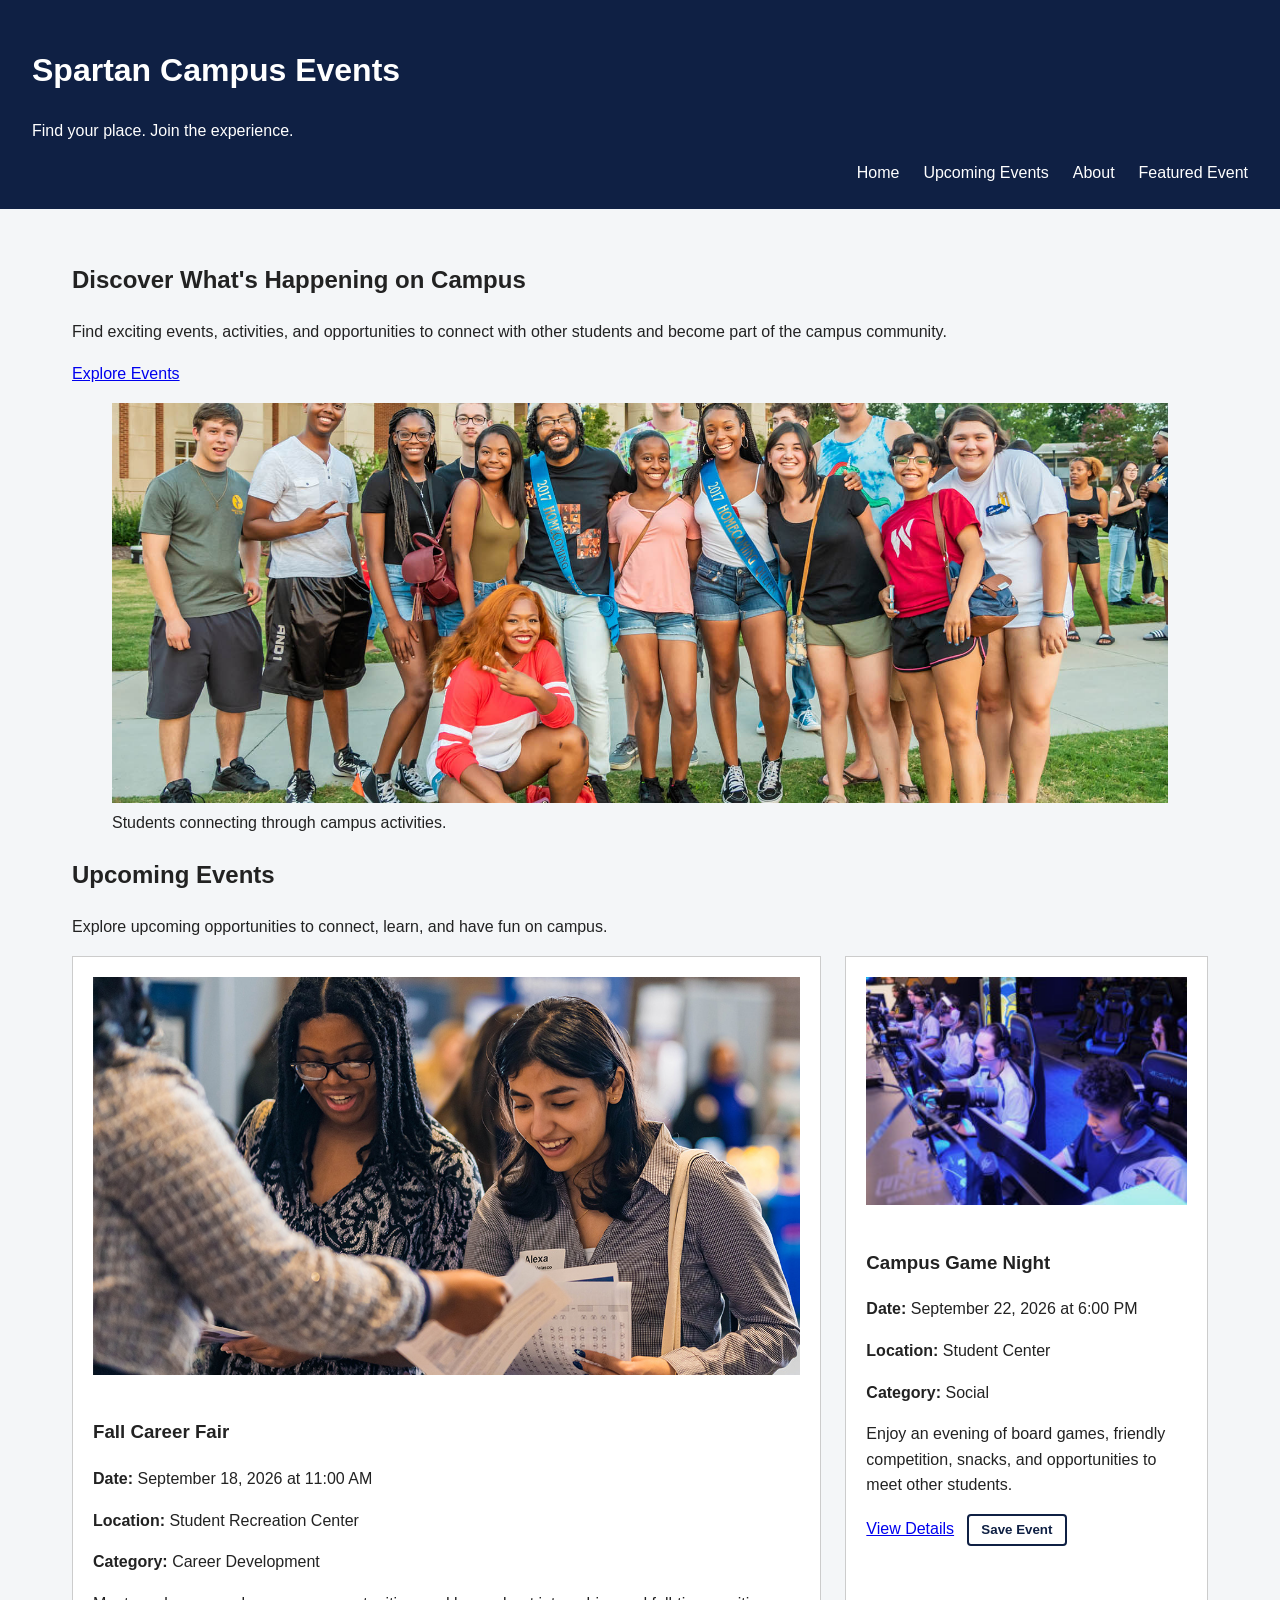
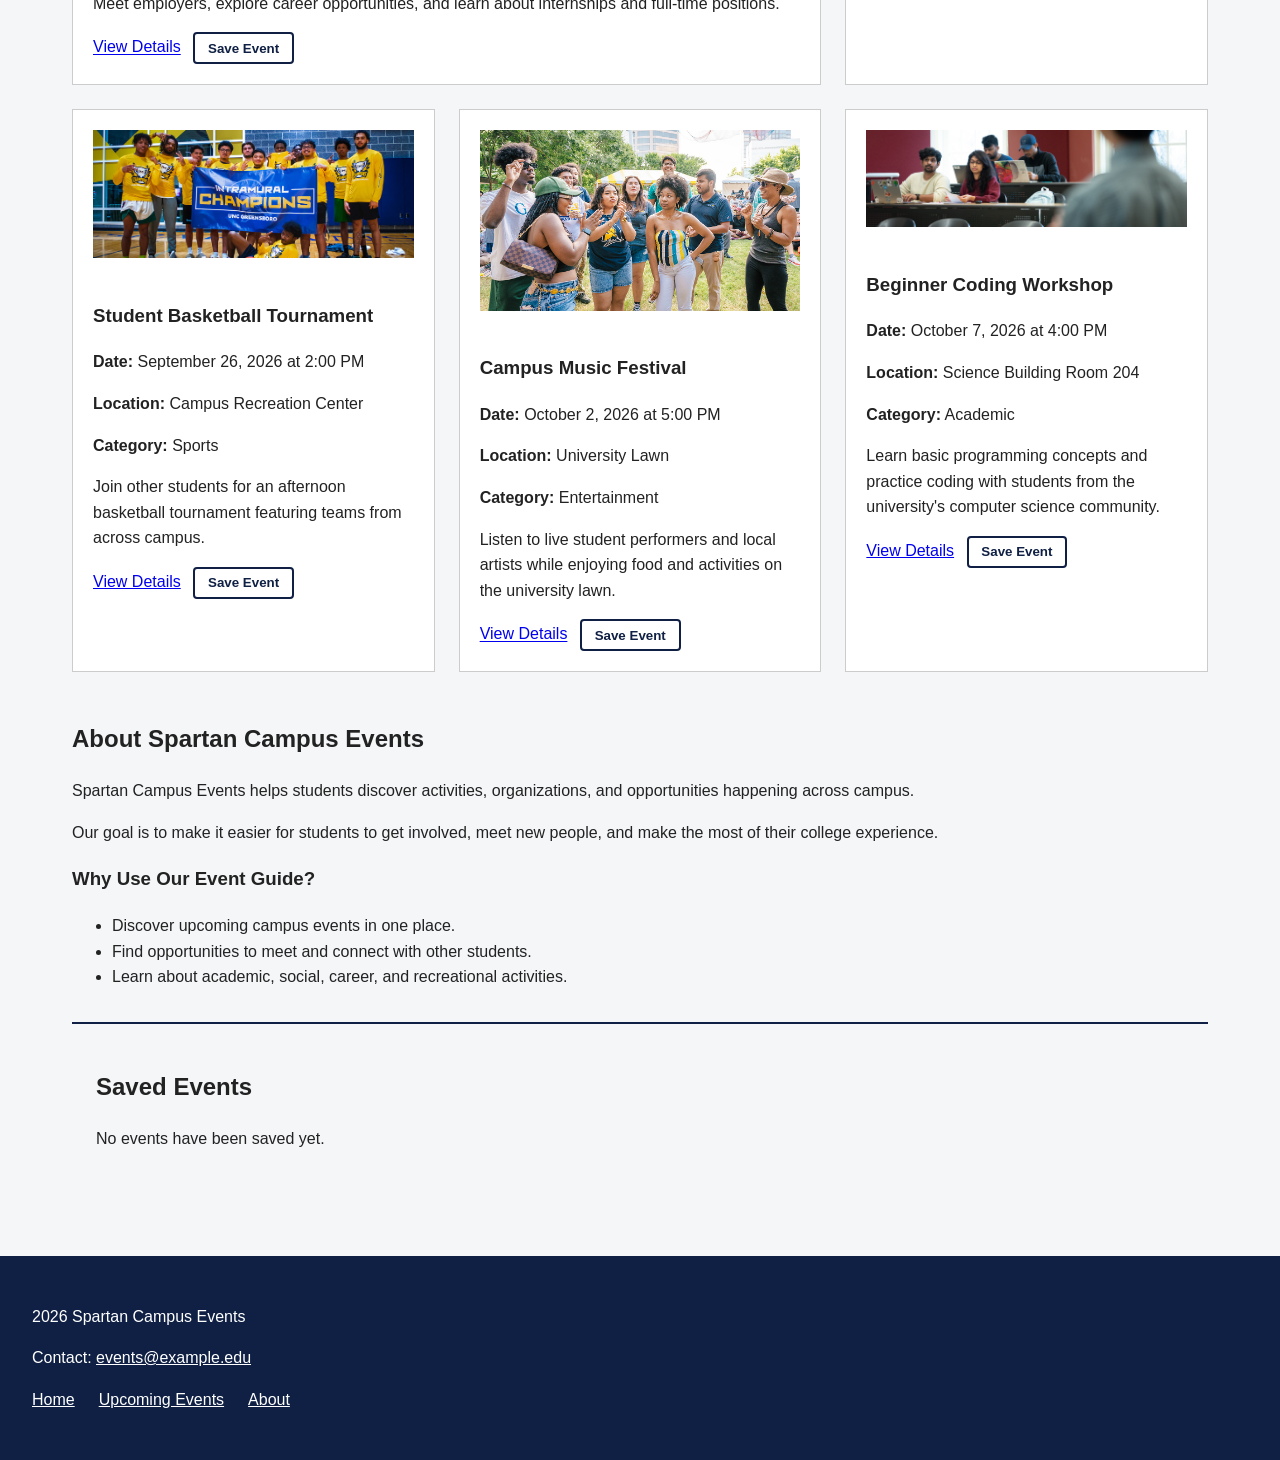
<file: index.html>
<!DOCTYPE html>

<!--
  Name: Cameron Wilkerson
  Date: 09.10.2026
  CSC 372-01

  This is the home page for the Campus Event Guide. It helps students
  discover upcoming campus events and learn more about campus activities.
-->

<html lang="en">

<head>
    <meta charset="utf-8">
    <meta name="viewport" content="width=device-width, initial-scale=1.0">
    <link rel="stylesheet" href="css/styles.css">
    <script src="js/script.js" defer></script>
    <title>Spartan Campus Events</title>
</head>

<body>

    <header>
        <div id="site-branding">
            <h1>Spartan Campus Events</h1>
            <p>Find your place. Join the experience.</p>
        </div>

        <nav aria-label="Primary navigation">
            <ul>
                <li><a href="index.html">Home</a></li>
                <li><a href="#events">Upcoming Events</a></li>
                <li><a href="#about">About</a></li>
                <li><a href="event.html">Featured Event</a></li>
            </ul>
        </nav>
    </header>

    <main>
        <section id="hero">
            <div id="hero-text">
                <h2>Discover What's Happening on Campus</h2>

                <p>
                    Find exciting events, activities, and opportunities to connect
                    with other students and become part of the campus community.
                </p>

                <a href="#events" id="explore-events">Explore Events</a>
            </div>

            <figure>
                <img src="images/campus-events.jpg" alt="Students gathering together at a campus event">
                <figcaption>Students connecting through campus activities.</figcaption>
            </figure>
        </section>

        <section id="events">
            <h2>Upcoming Events</h2>
            <p>Explore upcoming opportunities to connect, learn, and have fun on campus.</p>

            <div id="event-grid">

                <article class="event-card">
                    <img src="./images/career-fair.jpg" alt="Students meeting employers at a campus career fair">
                    <h3>Fall Career Fair</h3>

                    <p>
                        <strong>Date:</strong>
                        <time datetime="2026-09-18T11:00">September 18, 2026 at 11:00 AM</time>
                    </p>

                    <p><strong>Location:</strong> Student Recreation Center</p>

                    <p><strong>Category:</strong> Career Development</p>

                    <p>
                        Meet employers, explore career opportunities, and learn about
                        internships and full-time positions.
                    </p>

                    <a href="event.html">View Details</a>
                </article>

                <article class="event-card">
                    <img src="images/game-night.jpg" alt="Students playing games together at a campus game night">

                    <h3>Campus Game Night</h3>

                    <p>
                        <strong>Date:</strong>
                        <time datetime="2026-09-22T18:00">September 22, 2026 at 6:00 PM</time>
                    </p>

                    <p><strong>Location:</strong> Student Center</p>

                    <p><strong>Category:</strong> Social</p>

                    <p>
                        Enjoy an evening of board games, friendly competition, snacks,
                        and opportunities to meet other students.
                    </p>

                    <a href="event.html">View Details</a>
                </article>

                <article class="event-card">
                    <img src="images/basketball.jpg" alt="Students playing basketball in the campus recreation center">

                    <h3>Student Basketball Tournament</h3>

                    <p>
                        <strong>Date:</strong>
                        <time datetime="2026-09-26T14:00">September 26, 2026 at 2:00 PM</time>
                    </p>

                    <p><strong>Location:</strong> Campus Recreation Center</p>

                    <p><strong>Category:</strong> Sports</p>

                    <p>
                        Join other students for an afternoon basketball tournament
                        featuring teams from across campus.
                    </p>

                    <a href="event.html">View Details</a>
                </article>

                <article class="event-card">
                    <img src="images/music-festival.jpg" alt="Students enjoying live music at an outdoor campus event">

                    <h3>Campus Music Festival</h3>

                    <p>
                        <strong>Date:</strong>
                        <time datetime="2026-10-02T17:00">October 2, 2026 at 5:00 PM</time>
                    </p>

                    <p><strong>Location:</strong> University Lawn</p>

                    <p><strong>Category:</strong> Entertainment</p>

                    <p>
                        Listen to live student performers and local artists while
                        enjoying food and activities on the university lawn.
                    </p>

                    <a href="event.html">View Details</a>
                </article>

                <article class="event-card">
                    <img src="images/coding-workshop.jpg"
                        alt="Students working together on computers during a coding workshop">

                    <h3>Beginner Coding Workshop</h3>

                    <p>
                        <strong>Date:</strong>
                        <time datetime="2026-10-07T16:00">October 7, 2026 at 4:00 PM</time>
                    </p>

                    <p><strong>Location:</strong> Science Building Room 204</p>

                    <p><strong>Category:</strong> Academic</p>

                    <p>
                        Learn basic programming concepts and practice coding with
                        students from the university's computer science community.
                    </p>

                    <a href="event.html">View Details</a>
                </article>

            </div>
        </section>

        <section id="about">
            <h2>About Spartan Campus Events</h2>

            <p>
                Spartan Campus Events helps students discover activities,
                organizations, and opportunities happening across campus.
            </p>

            <p>
                Our goal is to make it easier for students to get involved,
                meet new people, and make the most of their college experience.
            </p>

            <h3>Why Use Our Event Guide?</h3>

            <ul>
                <li>Discover upcoming campus events in one place.</li>
                <li>Find opportunities to meet and connect with other students.</li>
                <li>Learn about academic, social, career, and recreational activities.</li>
            </ul>
        </section>

    </main>

    <footer>
        <p> 2026 Spartan Campus Events</p>

        <p>
            Contact:
            <a href="mailto:events@example.edu">events@example.edu</a>
        </p>

        <nav aria-label="Footer navigation">
            <ul>
                <li><a href="index.html">Home</a></li>
                <li><a href="#events">Upcoming Events</a></li>
                <li><a href="#about">About</a></li>
            </ul>
        </nav>
    </footer>


</body>

</html>
</file>
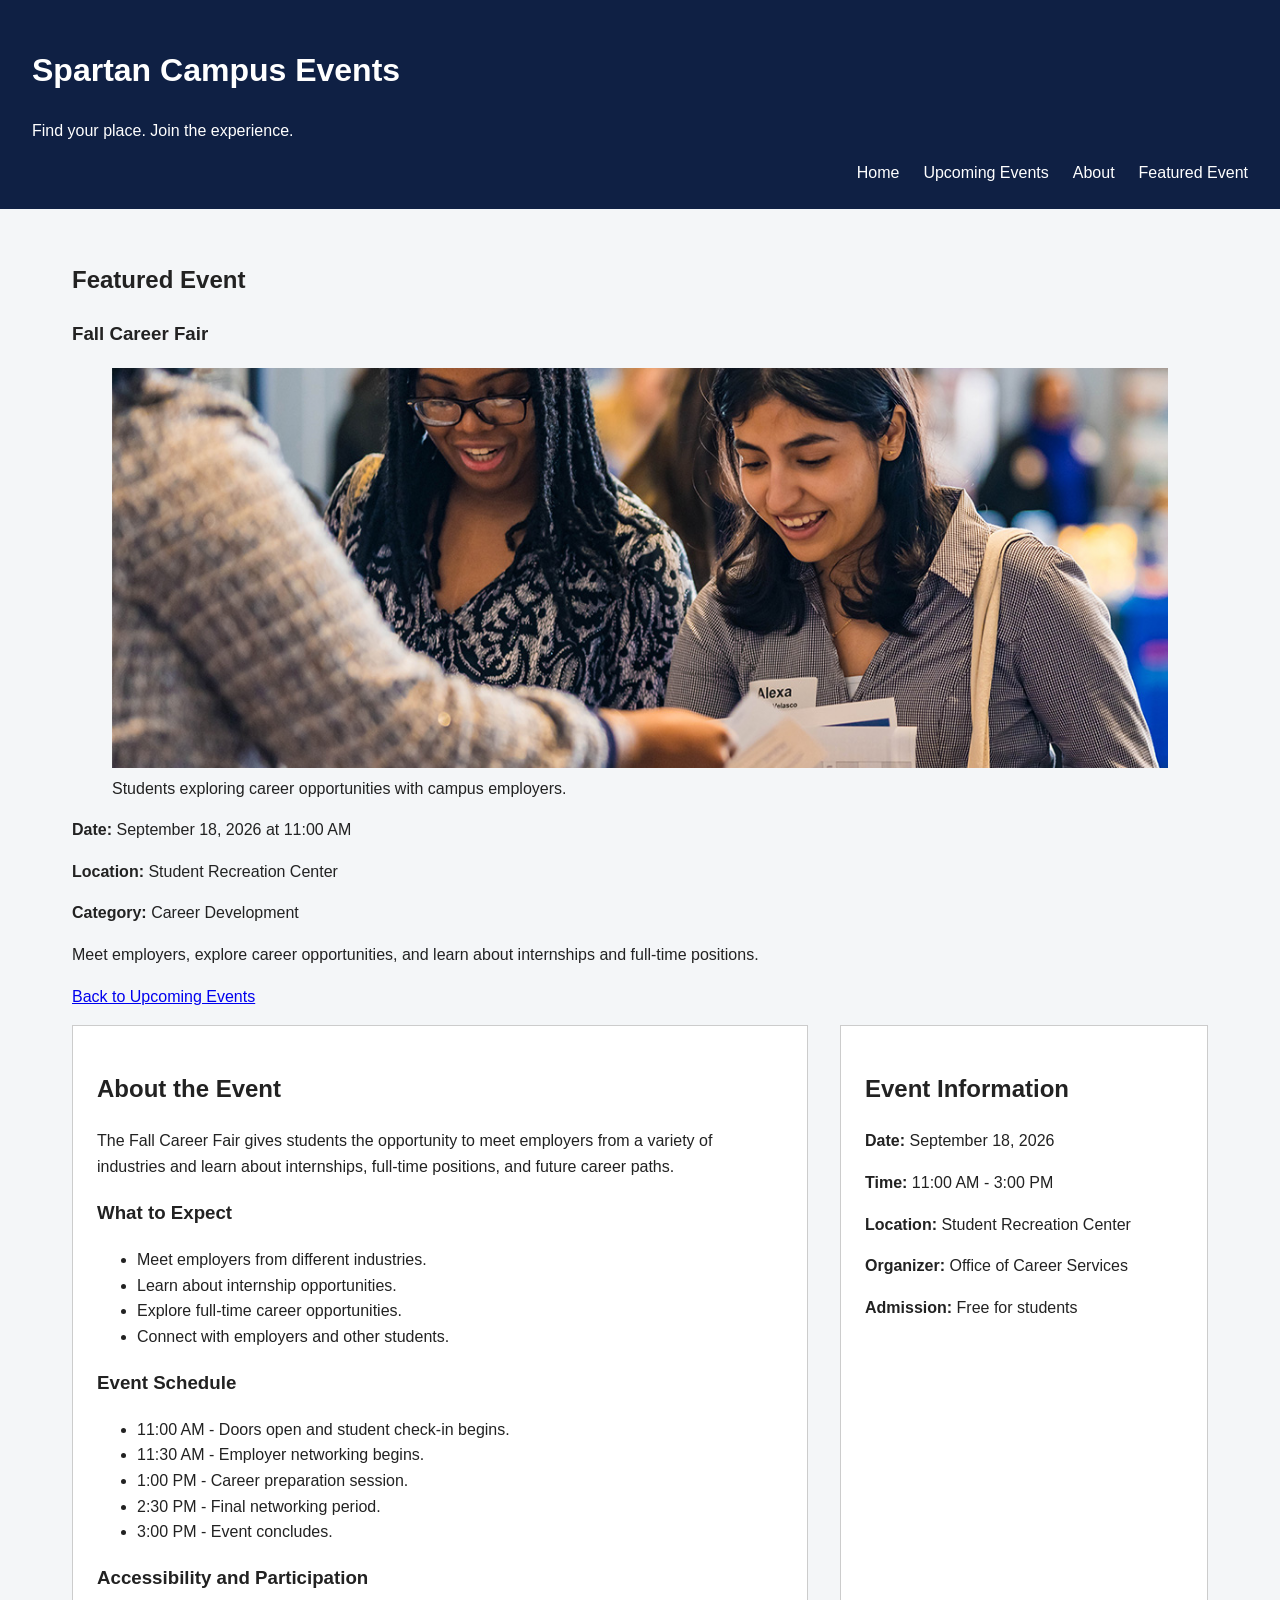
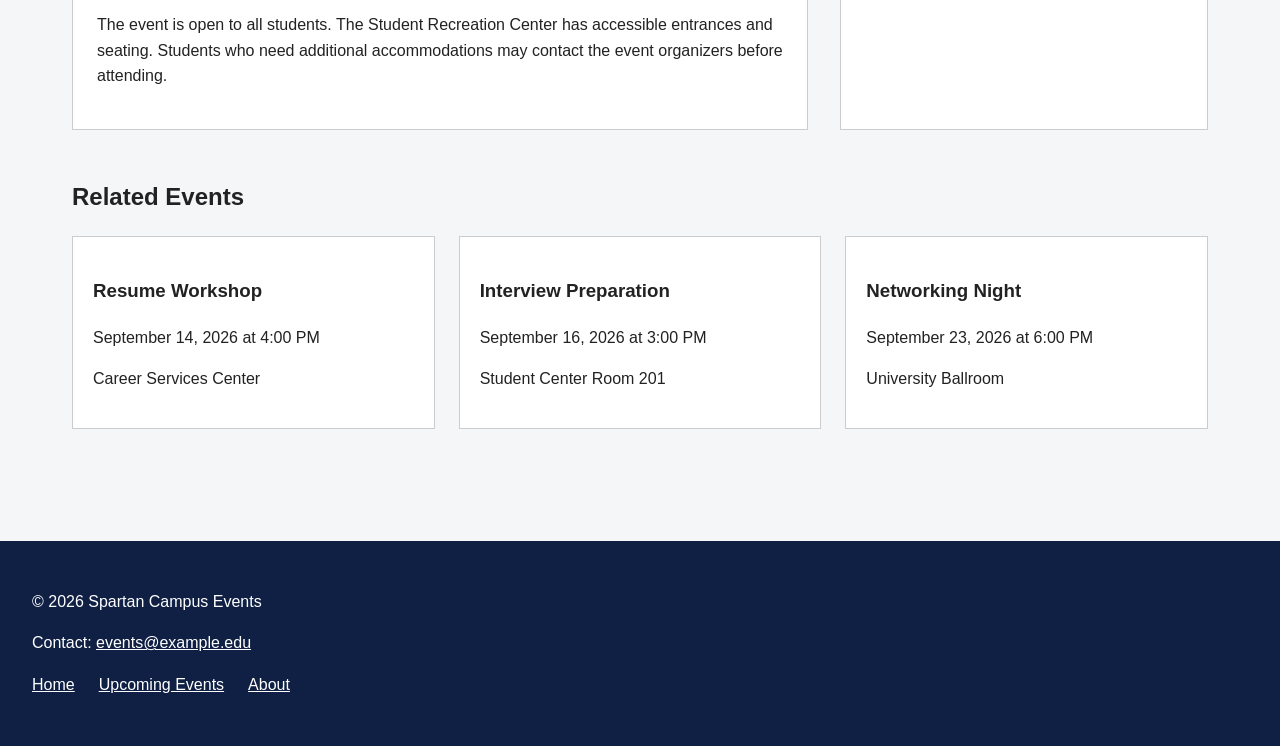
<file: event.html>
<!DOCTYPE html>
<!--
  Name: Cameron Wilkerson
  Date: 09.10.2026
  CSC 372-01

  This is the featured event page for the Campus Event Guide. It provides
  detailed information about a featured campus event.
-->

<html lang="en">

<head>
    <meta charset="utf-8">
    <meta name="viewport" content="width=device-width, initial-scale=1.0">
    <link rel="stylesheet" href="css/styles.css">
    <title>Featured Event | Spartan Campus Events</title>
</head>

<body>

    <header>
        <div id="site-branding">
            <h1>Spartan Campus Events</h1>
            <p>Find your place. Join the experience.</p>
        </div>

        <nav aria-label="Primary navigation">
            <ul>
                <li><a href="index.html">Home</a></li>
                <li><a href="index.html#events">Upcoming Events</a></li>
                <li><a href="index.html#about">About</a></li>
                <li><a href="event.html">Featured Event</a></li>
            </ul>
        </nav>
    </header>

    <main>
        <section id="featured-event">
            <h2>Featured Event</h2>

            <article id="featured-event-card">
                <h3>Fall Career Fair</h3>

                <figure>
                    <img src="./images/career-fair.jpg"
     alt="Students speaking with employers at a university career fair">
                    <figcaption>Students exploring career opportunities with campus employers.</figcaption>
                </figure>

                <p>
                    <strong>Date:</strong>
                    <time datetime="2026-09-18T11:00">
                        September 18, 2026 at 11:00 AM
                    </time>
                </p>

                <p>
                    <strong>Location:</strong> Student Recreation Center
                </p>

                <p>
                    <strong>Category:</strong> Career Development
                </p>

                <p>
                    Meet employers, explore career opportunities, and learn about
                    internships and full-time positions.
                </p>

                <p>
                    <a href="index.html#events">Back to Upcoming Events</a>
                </p>

            </article>
        </section>


        <section id="event-layout">
    <article id="event-description">
        <h2>About the Event</h2>

        <p>
            The Fall Career Fair gives students the opportunity to meet
            employers from a variety of industries and learn about internships,
            full-time positions, and future career paths.
        </p>

        <h3>What to Expect</h3>

        <ul>
            <li>Meet employers from different industries.</li>
            <li>Learn about internship opportunities.</li>
            <li>Explore full-time career opportunities.</li>
            <li>Connect with employers and other students.</li>
        </ul>

        <h3>Event Schedule</h3>

        <ul>
            <li>11:00 AM - Doors open and student check-in begins.</li>
            <li>11:30 AM - Employer networking begins.</li>
            <li>1:00 PM - Career preparation session.</li>
            <li>2:30 PM - Final networking period.</li>
            <li>3:00 PM - Event concludes.</li>
        </ul>

        <h3>Accessibility and Participation</h3>

        <p>
            The event is open to all students. The Student Recreation Center
            has accessible entrances and seating. Students who need additional
            accommodations may contact the event organizers before attending.
        </p>
    </article>

    <aside id="event-sidebar">
        <h2>Event Information</h2>

        <p><strong>Date:</strong> September 18, 2026</p>
        <p><strong>Time:</strong> 11:00 AM - 3:00 PM</p>
        <p><strong>Location:</strong> Student Recreation Center</p>
        <p><strong>Organizer:</strong> Office of Career Services</p>
        <p><strong>Admission:</strong> Free for students</p>

    </aside>
</section>

<section id="related-events">
    <h2>Related Events</h2>

    <div id="related-event-list">
        <article class="related-event">
            <h3>Resume Workshop</h3>
            <p>September 14, 2026 at 4:00 PM</p>
            <p>Career Services Center</p>
        </article>

        <article class="related-event">
            <h3>Interview Preparation</h3>
            <p>September 16, 2026 at 3:00 PM</p>
            <p>Student Center Room 201</p>
        </article>

        <article class="related-event">
            <h3>Networking Night</h3>
            <p>September 23, 2026 at 6:00 PM</p>
            <p>University Ballroom</p>
        </article>
    </div>
</section>

    </main>

    <footer>
    <p>© 2026 Spartan Campus Events</p>

    <p>
        Contact:
        <a href="mailto:events@example.edu">events@example.edu</a>
    </p>

    <nav aria-label="Footer navigation">
        <ul>
            <li><a href="index.html">Home</a></li>
            <li><a href="index.html#events">Upcoming Events</a></li>
            <li><a href="index.html#about">About</a></li>
        </ul>
    </nav>
</footer>

</body>

</html>
</file>
<file: css/styles.css>
/*
  Name: Cameron Wilkerson
  Date: 09.10.2026
  CSC 372-01

  This stylesheet contains the layout and visual styling for the
  Campus Event Guide website.
*/

* {
    box-sizing: border-box;
}

body {
    margin: 0;
    background-color: #f4f6f8;
    color: #222222;
    font-family: Arial, Helvetica, sans-serif;
    line-height: 1.6;
}

header,
main,
footer {
    width: 100%;
}

main {
    max-width: 1200px;
    margin: 0 auto;
    padding: 2rem;
}

header {
    background-color: #0f2044;
    color: white;
    padding: 1.5rem 2rem;
}

header nav ul {
    display: flex;
    justify-content: flex-end;
    align-items: center;
    flex-wrap: wrap;
    gap: 1.5rem;
    margin: 0;
    padding: 0;
    list-style: none;
}

header nav a {
    color: white;
    text-decoration: none;
}

header nav a:hover {
    text-decoration: underline;
}

footer {
    background-color: #0f2044;
    color: white;
    margin-top: 2rem;
    padding: 2rem;
}

footer a {
    color: white;
}

footer nav ul {
    display: flex;
    flex-wrap: wrap;
    gap: 1.5rem;
    padding: 0;
    list-style: none;
}

#events {
    margin-bottom: 3rem;
}

#event-grid {
    display: grid;
    grid-template-columns: repeat(3, 1fr);
    gap: 1.5rem;
}

.event-card {
    padding: 1.25rem;
    border: 1px solid #cccccc;
    background-color: white;
}

.event-card img {
    width: 100%;
    margin-bottom: 1rem;
}

.event-card:first-child {
    grid-column: span 2;
}

#event-layout {
    display: grid;
    grid-template-columns: 2fr 1fr;
    gap: 2rem;
    margin-bottom: 3rem;
}

#event-description {
    padding: 1.5rem;
    border: 1px solid #cccccc;
    background-color: white;
}

#event-sidebar {
    padding: 1.5rem;
    border: 1px solid #cccccc;
    background-color: white;
}

#related-events {
    margin-bottom: 3rem;
}

#related-event-list {
    display: flex;
    flex-wrap: wrap;
    gap: 1.5rem;
}

.related-event {
    flex: 1 1 250px;
    padding: 1.25rem;
    border: 1px solid #cccccc;
    background-color: white;
}

#hero img {
    width: 100%;
    max-height: 400px;
    object-fit: cover;
    object-position: center;
}

#featured-event img {
    width: 100%;
    max-height: 400px;
    object-fit: cover;
    object-position: center;
}

/* Tablet layout */
@media (max-width: 900px) {
    #event-grid {
        grid-template-columns: repeat(2, 1fr);
    }

    .event-card:first-child {
        grid-column: span 2;
    }

    #event-layout {
        grid-template-columns: 1fr;
    }
}

/* Mobile layout */
@media (max-width: 600px) {
    main {
        padding: 1rem;
    }

    header nav ul {
        flex-direction: column;
        align-items: flex-start;
        gap: 0.5rem;
    }

    #event-grid {
        grid-template-columns: 1fr;
    }

    .event-card:first-child {
        grid-column: span 1;
    }

    #related-event-list {
        flex-direction: column;
    }
}

.saved-event {
    border: 3px solid #f0b323;
    background-color: #fff8e6;
}

.save-button {
    margin-left: 0.5rem;
    padding: 0.4rem 0.8rem;
    border: 2px solid #0f2044;
    border-radius: 4px;
    background-color: #ffffff;
    color: #0f2044;
    font-weight: bold;
    cursor: pointer;
}

.saved-events {
    margin-top: 2rem;
    padding: 1.5rem;
    border-top: 2px solid #0f2044;
}

.saved-events ul {
    padding-left: 1.5rem;
}

.saved-events li {
    margin-bottom: 1rem;
}

.saved-events li p {
    margin-top: 0.5rem;
}
</file>
